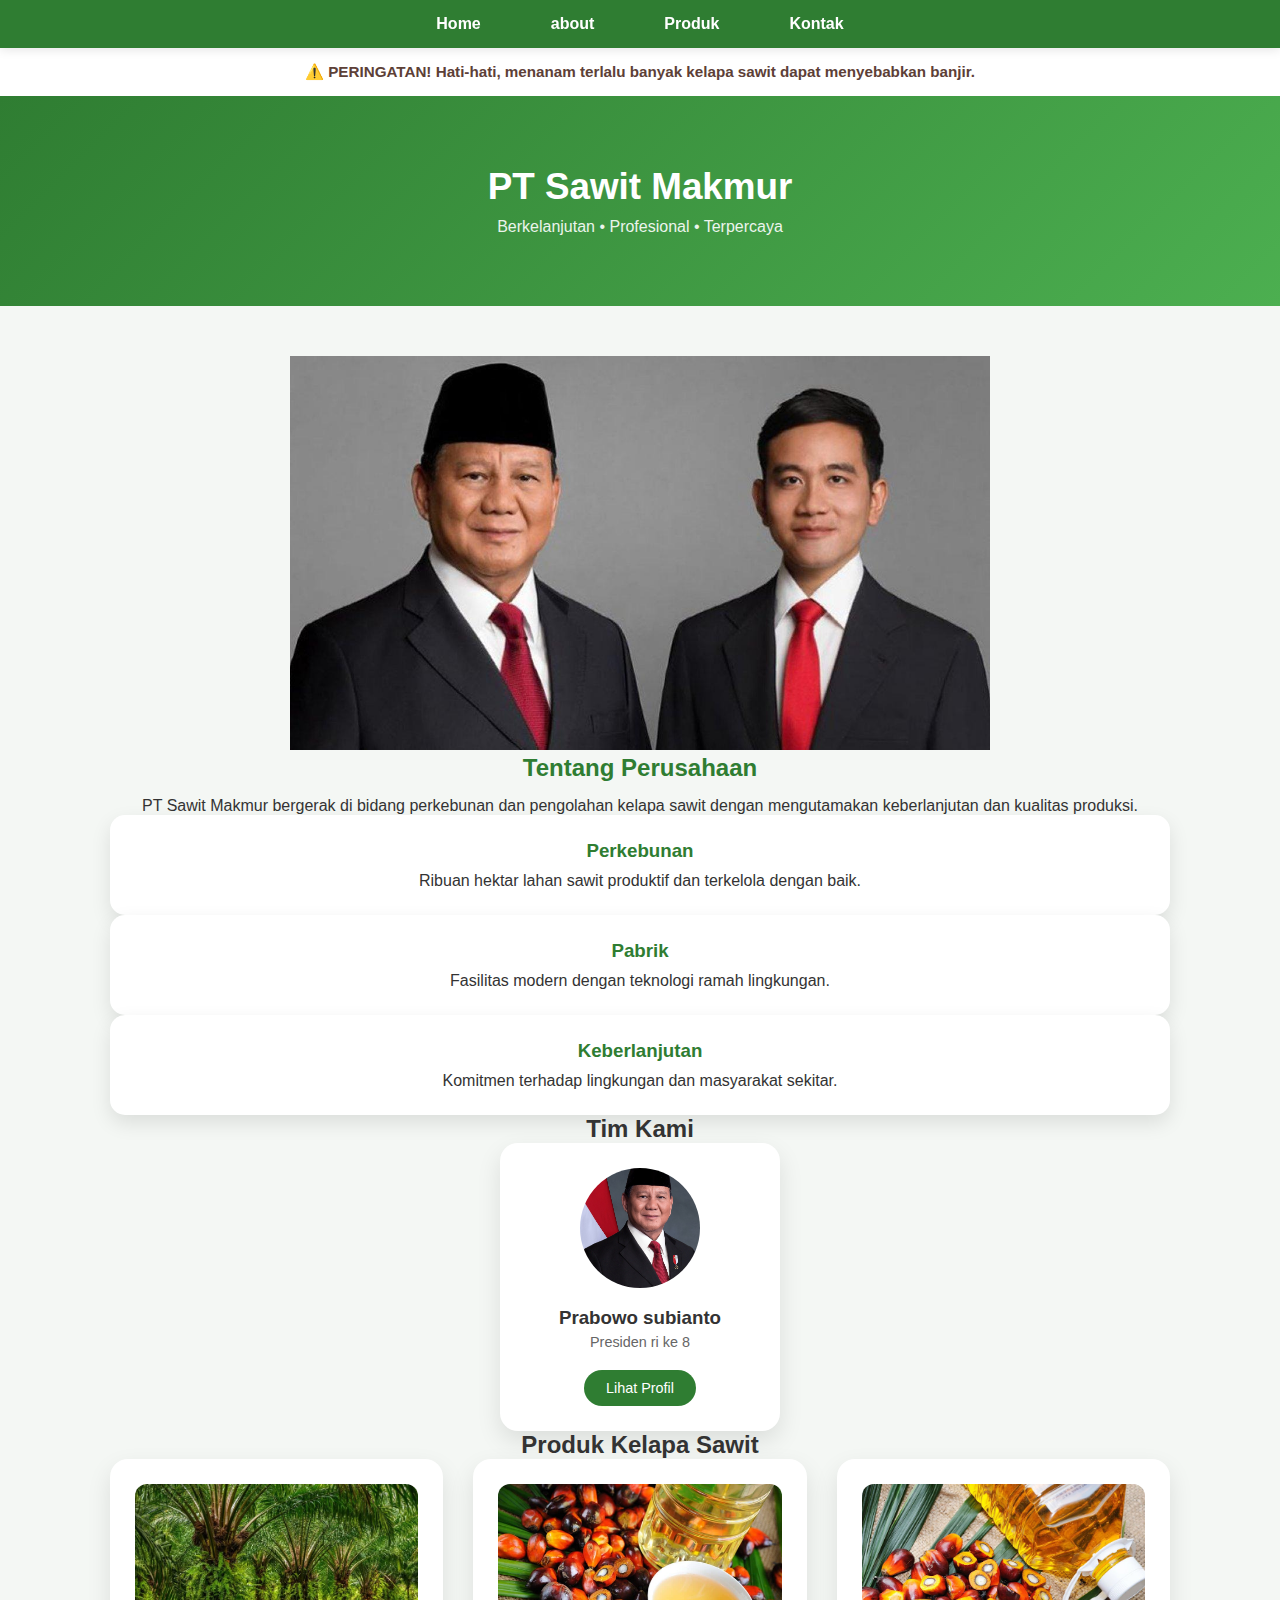
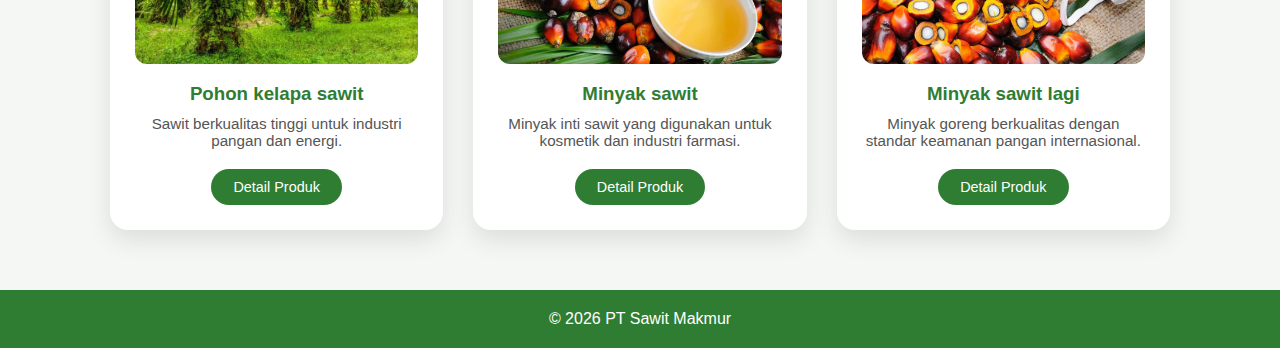
<file: index.html>
<!DOCTYPE html>
<html lang="id">
<head>
    <meta charset="UTF-8">
    <meta name="viewport" content="width=device-width, initial-scale=1.0">
    <title>Perusahaan Sawit</title>
    <link rel="stylesheet" href="styletest.css">
</head>
<body>
<nav class="navbar">
    <ul>
        <li><a href="#home">Home</a></li>
        <li><a href="#about">about</a></li>
        <li><a href="#produk">Produk</a></li>
        <li><a href="#kontak">Kontak</a></li>
    </ul>
</nav>


    <!-- Header -->
<header class="warning-header">
    ⚠️ <strong>PERINGATAN!</strong>  
    Hati-hati, menanam terlalu banyak kelapa sawit dapat menyebabkan banjir.
</header>


    <header class="hero">
        <h1>PT Sawit Makmur</h1>
        <p>Berkelanjutan • Profesional • Terpercaya</p>
    </header>

    <!-- Content -->
    <main class="container">

        <!-- Company Section -->
        <section id="home">
            <img src="Mitos-Pilpres-2024-Prabowo-Gibran.jpg" alt="Perusahaan Sawit" width="700px">
            <div class="company-text">
                <h2>Tentang Perusahaan</h2>
                <p>
                    PT Sawit Makmur bergerak di bidang perkebunan dan pengolahan kelapa sawit
                    dengan mengutamakan keberlanjutan dan kualitas produksi.
                </p>
            </div>
        </section>

        <!-- Card Section -->
        <section id="about">

            <div class="card">
                <h3>Perkebunan</h3>
                <p>Ribuan hektar lahan sawit produktif dan terkelola dengan baik.</p>
            </div>

            <div class="card">
                <h3>Pabrik</h3>
                <p>Fasilitas modern dengan teknologi ramah lingkungan.</p>
            </div>

            <div class="card">
                <h3>Keberlanjutan</h3>
                <p>Komitmen terhadap lingkungan dan masyarakat sekitar.</p>
            </div>

        </section>

<section id="kontak">
    <h2>Tim Kami</h2>

    <div class="profile-card">
        <img src="standard_1622px-Prabowo_Subianto_2024_official_portrait_1_.jpg" alt="Profil Direktur">

        <h3>Prabowo subianto</h3>
        <p>Presiden ri ke 8</p>

        <a href="https://en.wikipedia.org/wiki/Prabowo_Subianto" class="profile-btn">Lihat Profil</a>
    </div>
</section>

<section id="produk">
    <h2>Produk Kelapa Sawit</h2>

    <div class="product-list">

        <!-- Produk 1 -->
        <div class="product-card">
            <img src="pusat_97a47380-7ec2-4d5c-a06d-a124dec9767e_news.jpeg" alt="Crude Palm Oil">
            <h3>Pohon kelapa sawit</h3>
            <p>Sawit berkualitas tinggi untuk industri pangan dan energi.</p>
            <button class="product-btn">Detail Produk</button>
        </div>

        <!-- Produk 2 -->
        <div class="product-card">
            <img src="Palm-Kernel-Oil-1024x681.jpg" alt="Palm Kernel Oil">
            <h3>Minyak sawit</h3>
            <p>Minyak inti sawit yang digunakan untuk kosmetik dan industri farmasi.</p>
            <button class="product-btn">Detail Produk</button>
        </div>

        <!-- Produk 3 -->
        <div class="product-card">
            <img src="rdb_palm_olein_uses_03.jpg" alt="Palm Olein">
            <h3>Minyak sawit lagi</h3>
            <p>Minyak goreng berkualitas dengan standar keamanan pangan internasional.</p>
            <button class="product-btn">Detail Produk</button>
        </div>

    </div>
</section>


    </main>

    <!-- Footer -->
    <footer class="footer">
        <p>&copy; 2026 PT Sawit Makmur</p>
    </footer>

</body>
</html>
</file>
<file: styletest.css>
/* Reset */
* {
    margin: 0;
    padding: 0;
    box-sizing: border-box;
    font-family: Arial, sans-serif;
}

/* Body */
body {
    background-color: #f4f7f4;
    color: #333;
}

/* Hero */
.hero {
    text-align: center;
    padding: 70px 20px;
    background: linear-gradient(135deg, #2f7d32, #4caf50);
    color: white;
}

.hero h1 {
    font-size: 2.3rem;
}

.hero p {
    margin-top: 10px;
    opacity: 0.9;
}

/* Container */
.container {
    text-align: center;
    max-width: 1100px;
    margin: 50px auto;
    padding: 0 20px;
}

/* Company Section */
.company {
    display: flex;
    gap: 30px;
    align-items: center;
    margin-bottom: 60px;
    flex-wrap: wrap;
}

.company img {
    width: 100%;
    max-width: 450px;
    border-radius: 12px;
    cursor: pointer;
    transition: transform 0.3s ease;
}

.company img:hover {
    transform: scale(1.05);
}

.company-text h2 {
    color: #2f7d32;
    margin-bottom: 15px;
}

/* Cards */
.cards {
    display: grid;
    grid-template-columns: repeat(auto-fit, minmax(220px, 1fr));
    gap: 25px;
}

.card {
    background-color: white;
    padding: 25px;
    border-radius: 15px;
    box-shadow: 0 8px 20px rgba(0,0,0,0.1);
    cursor: pointer;
    transition: transform 0.3s ease, box-shadow 0.3s ease;
}

.card:hover {
    transform: translateY(-8px);
    box-shadow: 0 12px 25px rgba(0,0,0,0.15);
}

.card h3 {
    color: #2f7d32;
    margin-bottom: 10px;
}

/* Footer */
.footer {
    margin-top: 60px;
    text-align: center;
    padding: 20px;
    background-color: #2f7d32;
    color: white;
}

/* Responsive */
@media (max-width: 768px) {
    .company {
        flex-direction: column;
        text-align: center;
    }
}

/* Team Section */
.team {
    text-align: center;
    margin: 80px auto;
}

.team h2 {
    font-size: 2rem;
    color: #2f7d32;
    margin-bottom: 30px;
}

/* Profile Card */
.profile-card {
    background: white;
    max-width: 280px;
    margin: auto;
    padding: 25px;
    border-radius: 18px;
    box-shadow: 0 10px 25px rgba(0,0,0,0.1);
    transition: transform 0.3s ease, box-shadow 0.3s ease;
}

/* Hover Card */
.profile-card:hover {
    transform: translateY(-10px);
    box-shadow: 0 15px 35px rgba(0,0,0,0.15);
}

/* Profile Image */
.profile-card img {
    width: 120px;
    height: 120px;
    object-fit: cover;
    border-radius: 50%;
    margin-bottom: 15px;
    cursor: pointer;
    transition: transform 0.3s ease;
}

/* Hover Image */
.profile-card img:hover {
    transform: scale(1.1);
}

/* Text */
.profile-card h3 {
    margin-bottom: 5px;
}

.profile-card p {
    font-size: 0.9rem;
    color: #666;
    margin-bottom: 20px;
}

/* Button */
.profile-btn {
    display: inline-block;
    padding: 10px 22px;
    background-color: #2f7d32;
    color: white;
    text-decoration: none;
    border-radius: 25px;
    font-size: 0.9rem;
    transition: background-color 0.3s ease, transform 0.2s ease;
}

/* Hover & Active */
.profile-btn:hover {
    background-color: #256428;
}

.profile-btn:active {
    transform: scale(0.95);
}

/* Produk Section */
.products {
    padding: 80px 20px;
    background-color: #f4f7f4;
    text-align: center;
}

.products h2 {
    font-size: 2rem;
    color: #2f7d32;
    margin-bottom: 40px;
}

/* Product List */
.product-list {
    max-width: 1100px;
    margin: auto;
    display: grid;
    grid-template-columns: repeat(auto-fit, minmax(260px, 1fr));
    gap: 30px;
}

/* Product Card */
.product-card {
    background: white;
    padding: 25px;
    border-radius: 18px;
    box-shadow: 0 10px 25px rgba(0,0,0,0.1);
    cursor: pointer;
    transition: transform 0.3s ease, box-shadow 0.3s ease;
}

.product-card:hover {
    transform: translateY(-10px);
    box-shadow: 0 15px 35px rgba(0,0,0,0.15);
}

/* Image */
.product-card img {
    width: 100%;
    height: 180px;
    object-fit: cover;
    border-radius: 12px;
    margin-bottom: 15px;
}

/* Text */
.product-card h3 {
    color: #2f7d32;
    margin-bottom: 10px;
}

.product-card p {
    font-size: 0.95rem;
    color: #555;
    margin-bottom: 20px;
}

/* Button */
.product-btn {
    background-color: #2f7d32;
    color: white;
    border: none;
    padding: 10px 22px;
    border-radius: 25px;
    font-size: 0.9rem;
    cursor: pointer;
    transition: background-color 0.3s ease, transform 0.2s ease;
}

.product-btn:hover {
    background-color: #256428;
}

.product-btn:active {
    transform: scale(0.95);
}

/* Responsive */
@media (max-width: 768px) {
    .product-card {
        padding: 20px;
    }
}

/* Warning Header */
.warning-header {
    background-color: #ffffff;
    color: #5d4037;
    padding: 15px 20px;
    text-align: center;
    font-size: 0.95rem;
    font-weight: bold;
    cursor: pointer;
    transition: background-color 0.3s ease;
}

/* Hover effect */
.warning-header:hover {
    background-color: #ff3700;
}

/* ======================= */
/* Navbar Style            */
/* ======================= */
.navbar {
    background-color: #2f7d32; /* hijau sawit */
    padding: 15px 20px;
    position: sticky; /* navbar tetap di atas */
    top: 0;
    z-index: 1000;
    box-shadow: 0 2px 10px rgba(0,0,0,0.1);
}

.navbar ul {
    list-style: none;
    display: flex;
    justify-content: center;
    gap: 40px;
    margin: 0;
    padding: 0;
}

.navbar li {
    /* kosong, fleksibel */
}

.navbar a {
    text-decoration: none;
    color: white;
    font-weight: bold;
    padding: 8px 15px;
    border-radius: 25px;
    transition: background-color 0.3s, transform 0.2s;
}

.navbar a:hover {
    background-color: #256428; /* lebih gelap saat hover */
    transform: scale(1.05);
}

.navbar a.active {
    background-color: #4caf50; /* menandai halaman aktif */
}

/* Responsive Navbar untuk mobile */
@media (max-width: 768px) {
    .navbar ul {
        flex-direction: column;
        gap: 15px;
    }
}
</file>
